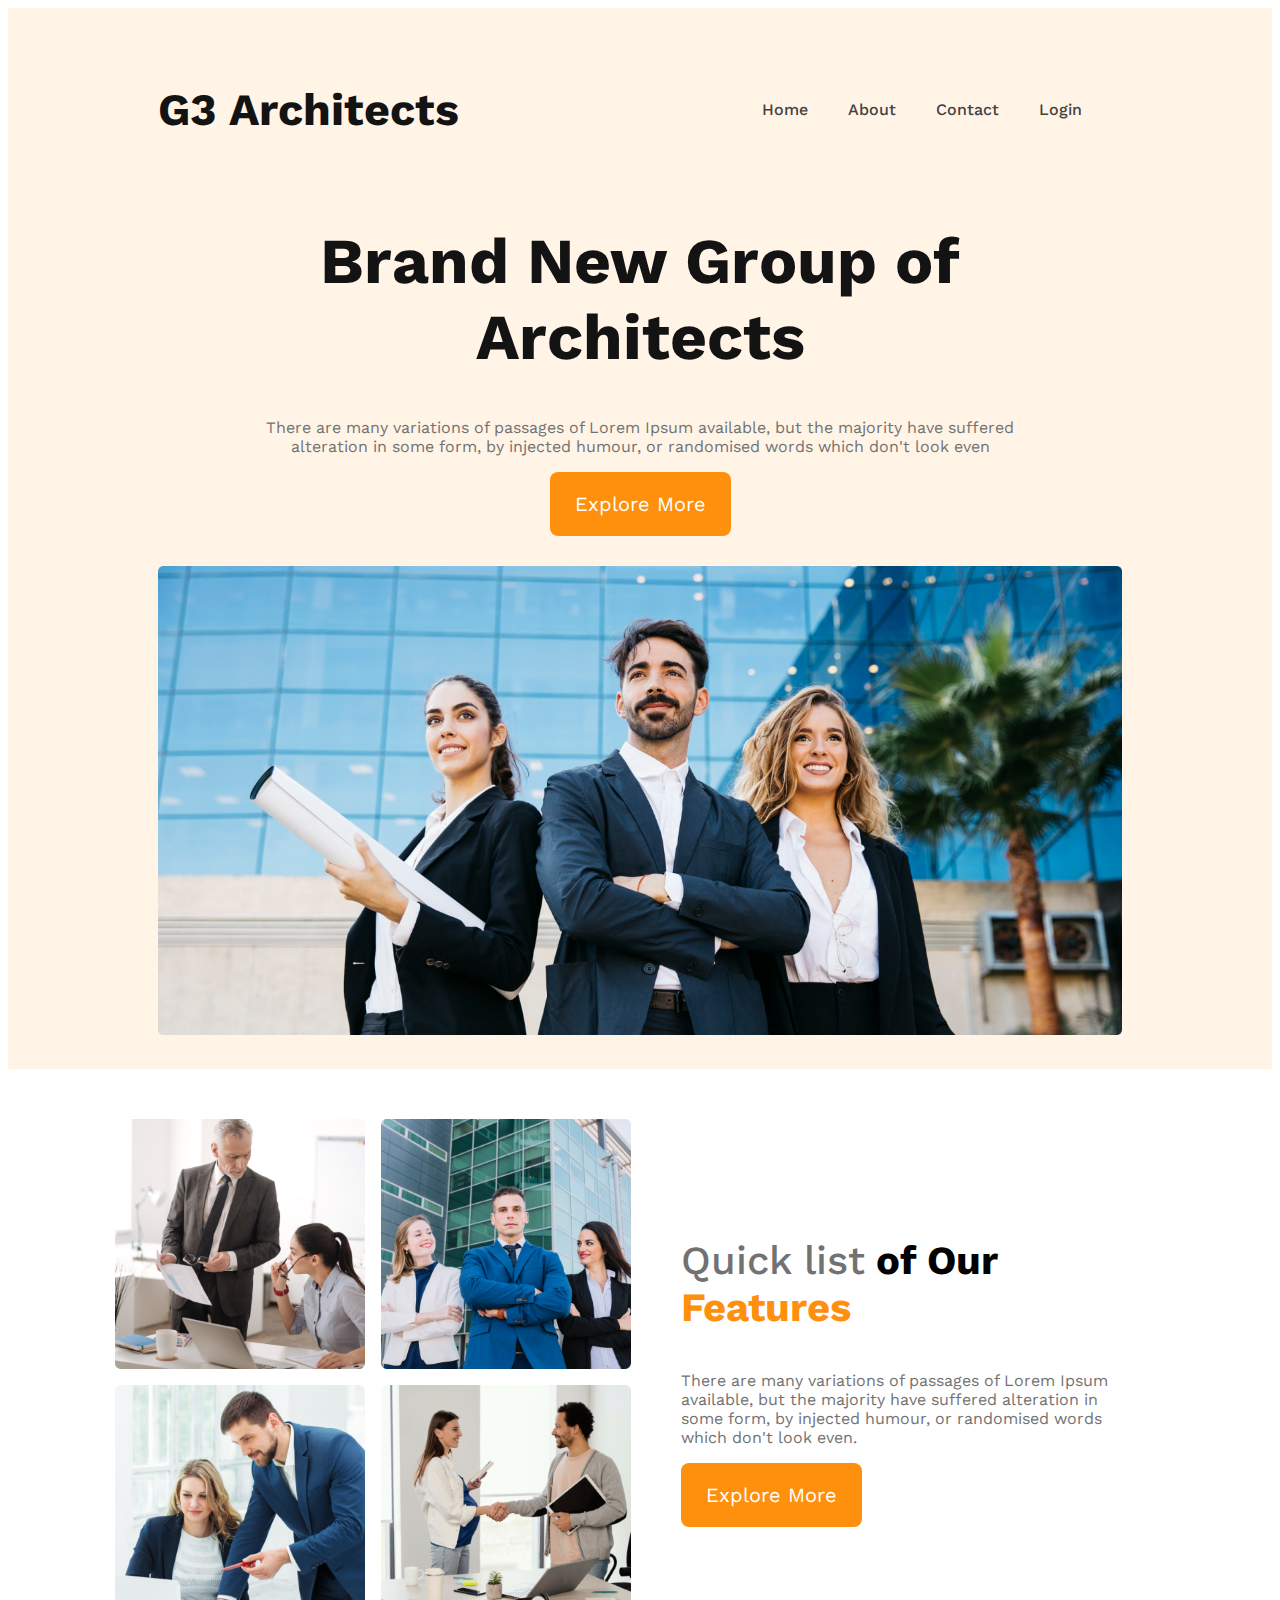
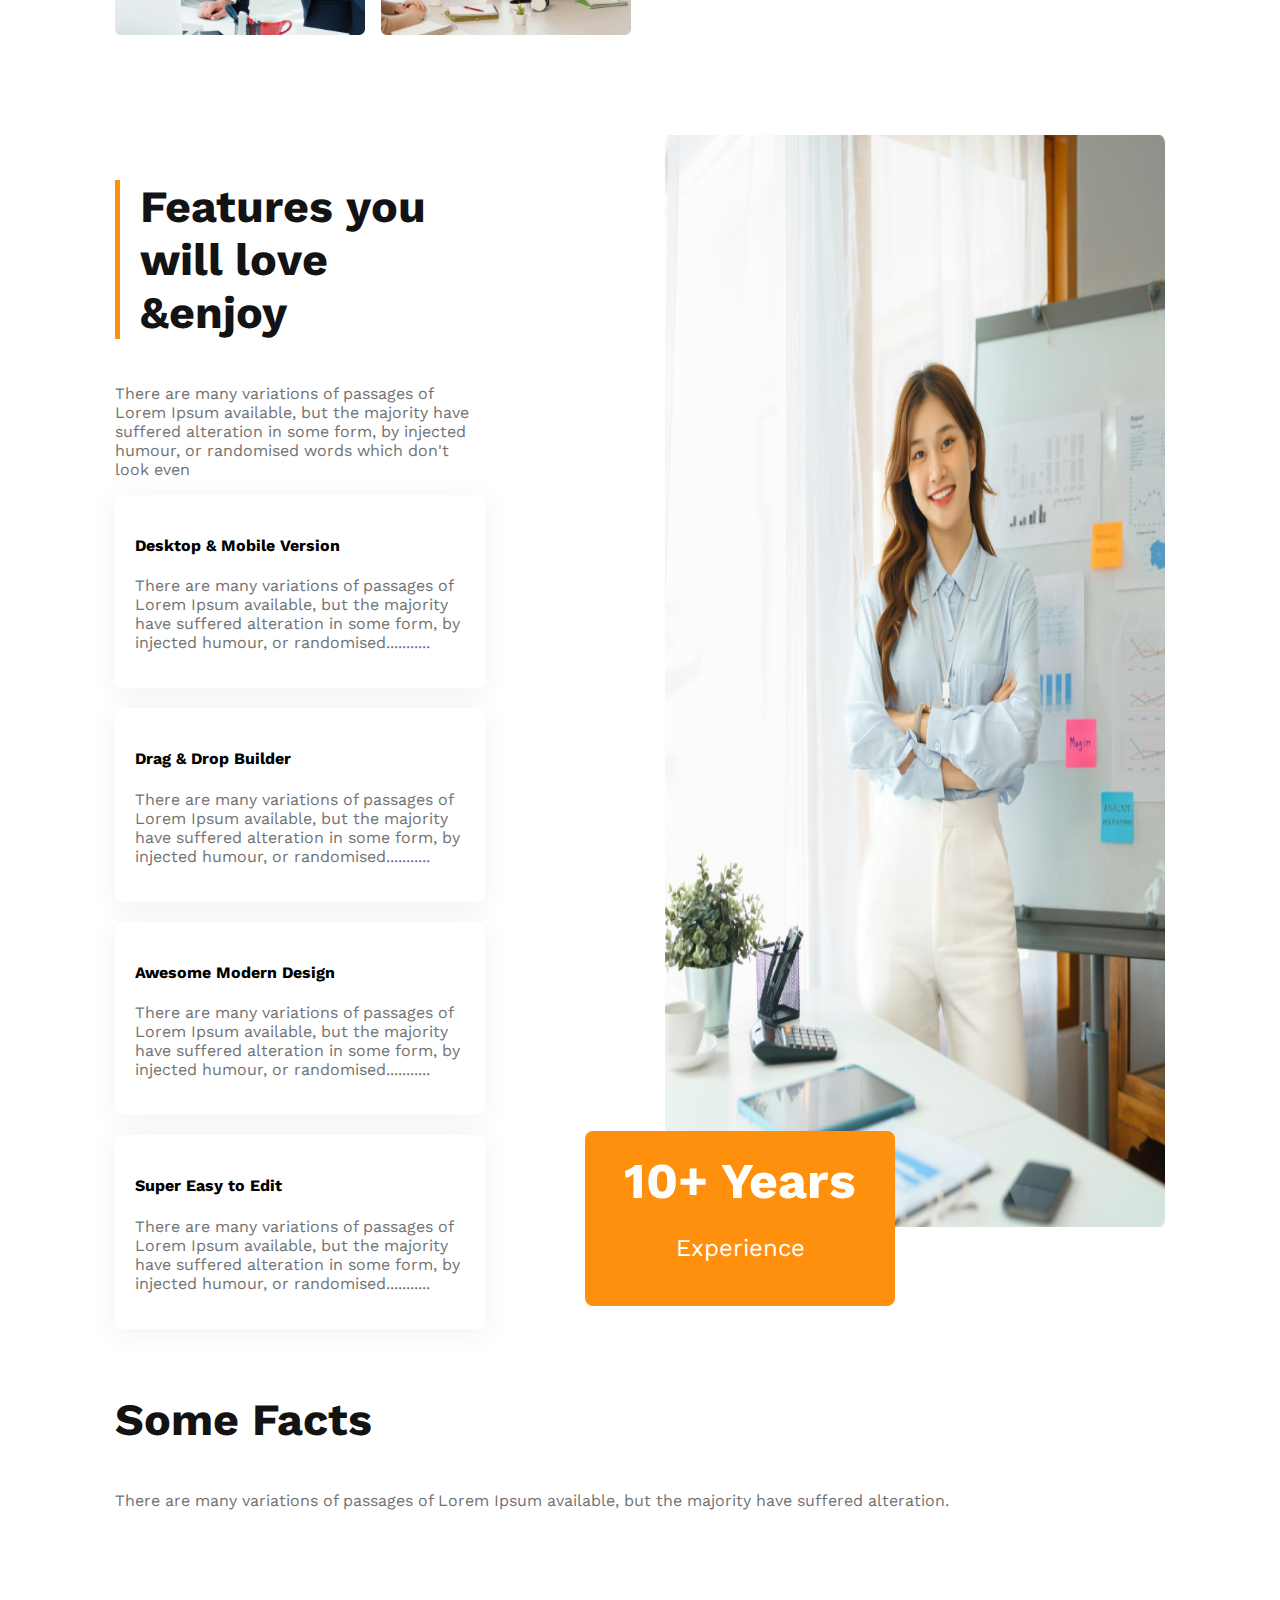
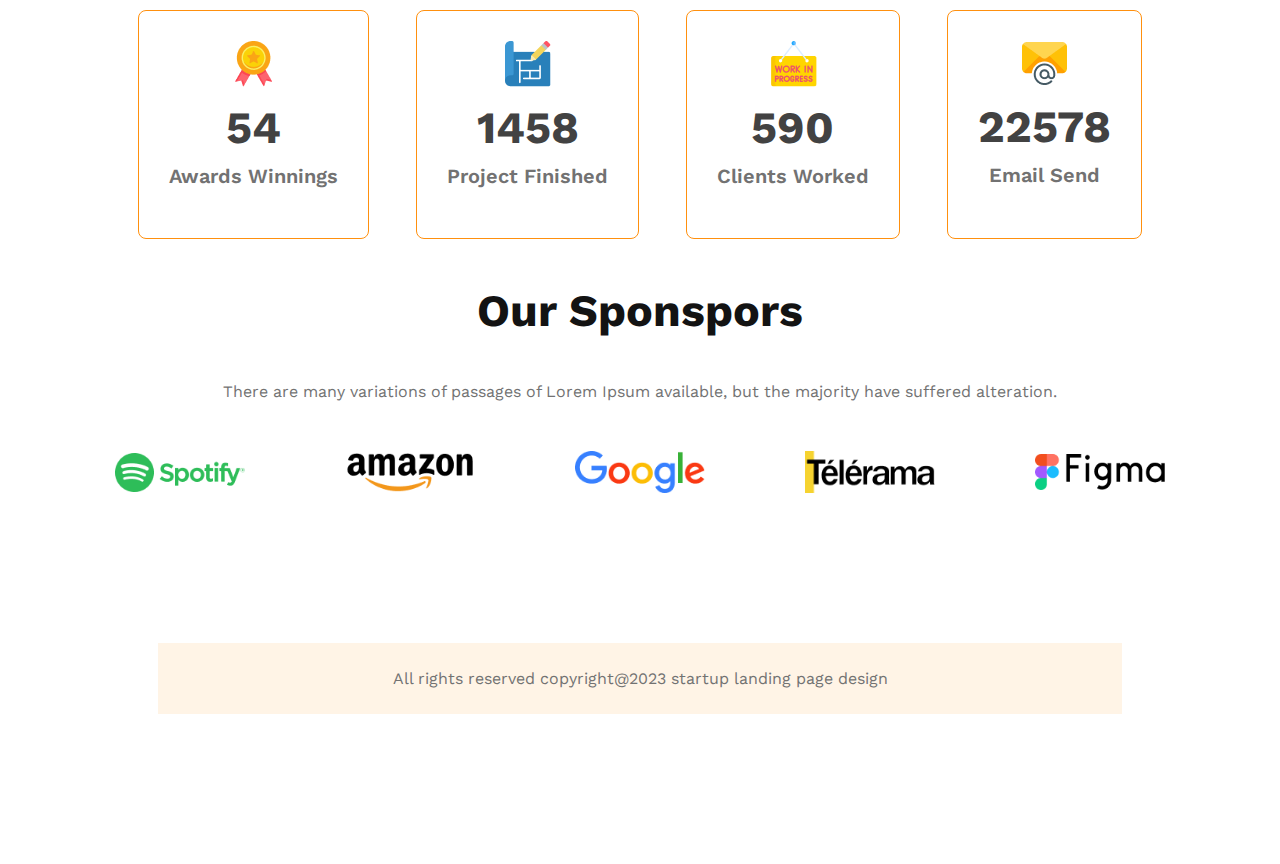
<file: index.html>
<!DOCTYPE html>
<html lang="en">
<head>
    <meta charset="UTF-8">
    <meta name="viewport" content="width=device-width, initial-scale=1.0">
    <title>G3 Architects</title>
    <link rel="stylesheet" href="styles/architect.css">
</head>
<body>
    <header>
        <!-- header start -->
        <nav>
            <h3 class="section-title">G3 Architects</h3>
            <ul>
                <li><a href="">Home</a></li>
                <li><a href="">About</a></li>
                <li><a href="">Contact</a></li>
                <li><a href="">Login</a></li>
            </ul>
        </nav>
        <div class="banner">
            <div class="banner-content">
                <h1 class="banner-title">Brand New Group of Architects</h1>
                <p class="text-light-gray">
                    There are many variations of passages of Lorem Ipsum available, but the majority have suffered alteration in some form, by injected humour, or randomised words which don't look even
                </p>
                <button class="btn-primary">Explore More</button>
            </div>
            <img src="images/banner.png" alt="">
        </div>
        <!-- header end -->
    </header>

    <main>
       <!-- teams section starts -->
        <section class="teams-container">
            <div class="teams-img-container">
                <img src="images/teamone.png" alt="">
                <img src="images/teamtwo.png" alt="">
                <img src="images/teamthree.png" alt="">
                <img src="images/teamfour.png" alt="">
            </div>
            <div class="teams-content">
                <h3 class="teams-title"><span class="quick-list text-light-gray">Quick list</span> of Our <span class="teams-features">Features</span></h3>
                <p class="text-light-gray">There are many variations of passages of Lorem Ipsum available, but the majority have suffered alteration in some form, by injected humour, or randomised words which don't look even.</p>
                <button class="btn-primary">Explore More</button>
            </div>
        </section>
        <!-- teams section end -->

        <!-- features section starts  -->
        <section class="features">
            <div class="features-content">
            <h3 class="section-title">Features you will love &enjoy</h3>
            <p class="text-light-gray">There are many variations of passages of Lorem Ipsum available, but the majority have suffered alteration in some form, by injected humour, or randomised words which don't look even</p>
            <div class="card">
                <h4>Desktop & Mobile Version</h4>
                <p class="text-light-gray">There are many variations of passages of Lorem Ipsum available, but the majority have suffered alteration in some form, by injected humour, or randomised...........</p>
            </div>
            <div class="card">
                <h4>Drag & Drop Builder</h4>
                <p class="text-light-gray">There are many variations of passages of Lorem Ipsum available, but the majority have suffered alteration in some form, by injected humour, or randomised...........</p>
            </div>
            <div class="card">
                <h4>Awesome Modern Design</h4>
                <p class="text-light-gray">There are many variations of passages of Lorem Ipsum available, but the majority have suffered alteration in some form, by injected humour, or randomised...........</p>
            </div>
            <div class="card">
                <h4>Super Easy to Edit</h4>
                <p class="text-light-gray">There are many variations of passages of Lorem Ipsum available, but the majority have suffered alteration in some form, by injected humour, or randomised...........</p>
            </div>
            </div>
            <div class="feature-img">
                <img src="images/architect.png" alt="">
                <div class="ten-years-badge">
                    <h2>10+ Years</h2>
                    <p>Experience</p>
                </div>
            </div>
         </section>
         <!-- features section ends -->
         
         <!-- facts section starts -->
         <section class="facts">
            <h3 class="section-title">Some Facts</h3>
            <p class="text-light-gray">There are many variations of passages of Lorem Ipsum available, but the majority have suffered alteration.</p>
            <div class="facts-card-container">
                <div class="card">
                    <img src="images/icons/ribon.png" alt="">
                    <h2 class="card-states">54</h2>
                    <p class="card-title text-light-gray text-light-gray">Awards Winnings</p>
                </div>
                <div class="card">
                    <img src="images/icons/projects.png" alt="">
                    <h2 class="card-states">1458</h2>
                    <p class="card-title text-light-gray">Project Finished</p>
                </div>
                <div class="card">
                    <img src="images/icons/customers.png" alt="">
                    <h2 class="card-states">590</h2>
                    <p class="card-title text-light-gray">Clients Worked</p>
                </div>
                <div class="card">
                    <img src="images/icons/email.png" alt="">
                    <h2 class="card-states">22578</h2>
                    <p class="card-title text-light-gray">Email Send</p>
                </div>
            </div>
         </section>
         <!-- facts section ends -->

         <!-- sponsors section starts  -->
        <section class="sponsors">
            <h3 class="section-title">Our Sponspors</h3>
            <p class="text-light-gray">There are many variations of passages of Lorem Ipsum available, but the majority have suffered alteration.</p>
            <div class="sponsors-img-container">
                <img src="images/sponsors/spotify.png" alt="">
                <img src="images/sponsors/amazon.png" alt="">
                <img src="images/sponsors/google.png" alt="">
                <img src="images/sponsors/telerama.png" alt="">
                <img src="images/sponsors/figma.png" alt="">
            </div>
        </section>
        <!-- sponsors section ends -->
    </main>
    <!-- footer section starts  -->
    <footer>
            <p class="text-light-gray">All rights reserved copyright@2023 startup landing page design</p>
    </footer>
</body>
</html>
</file>
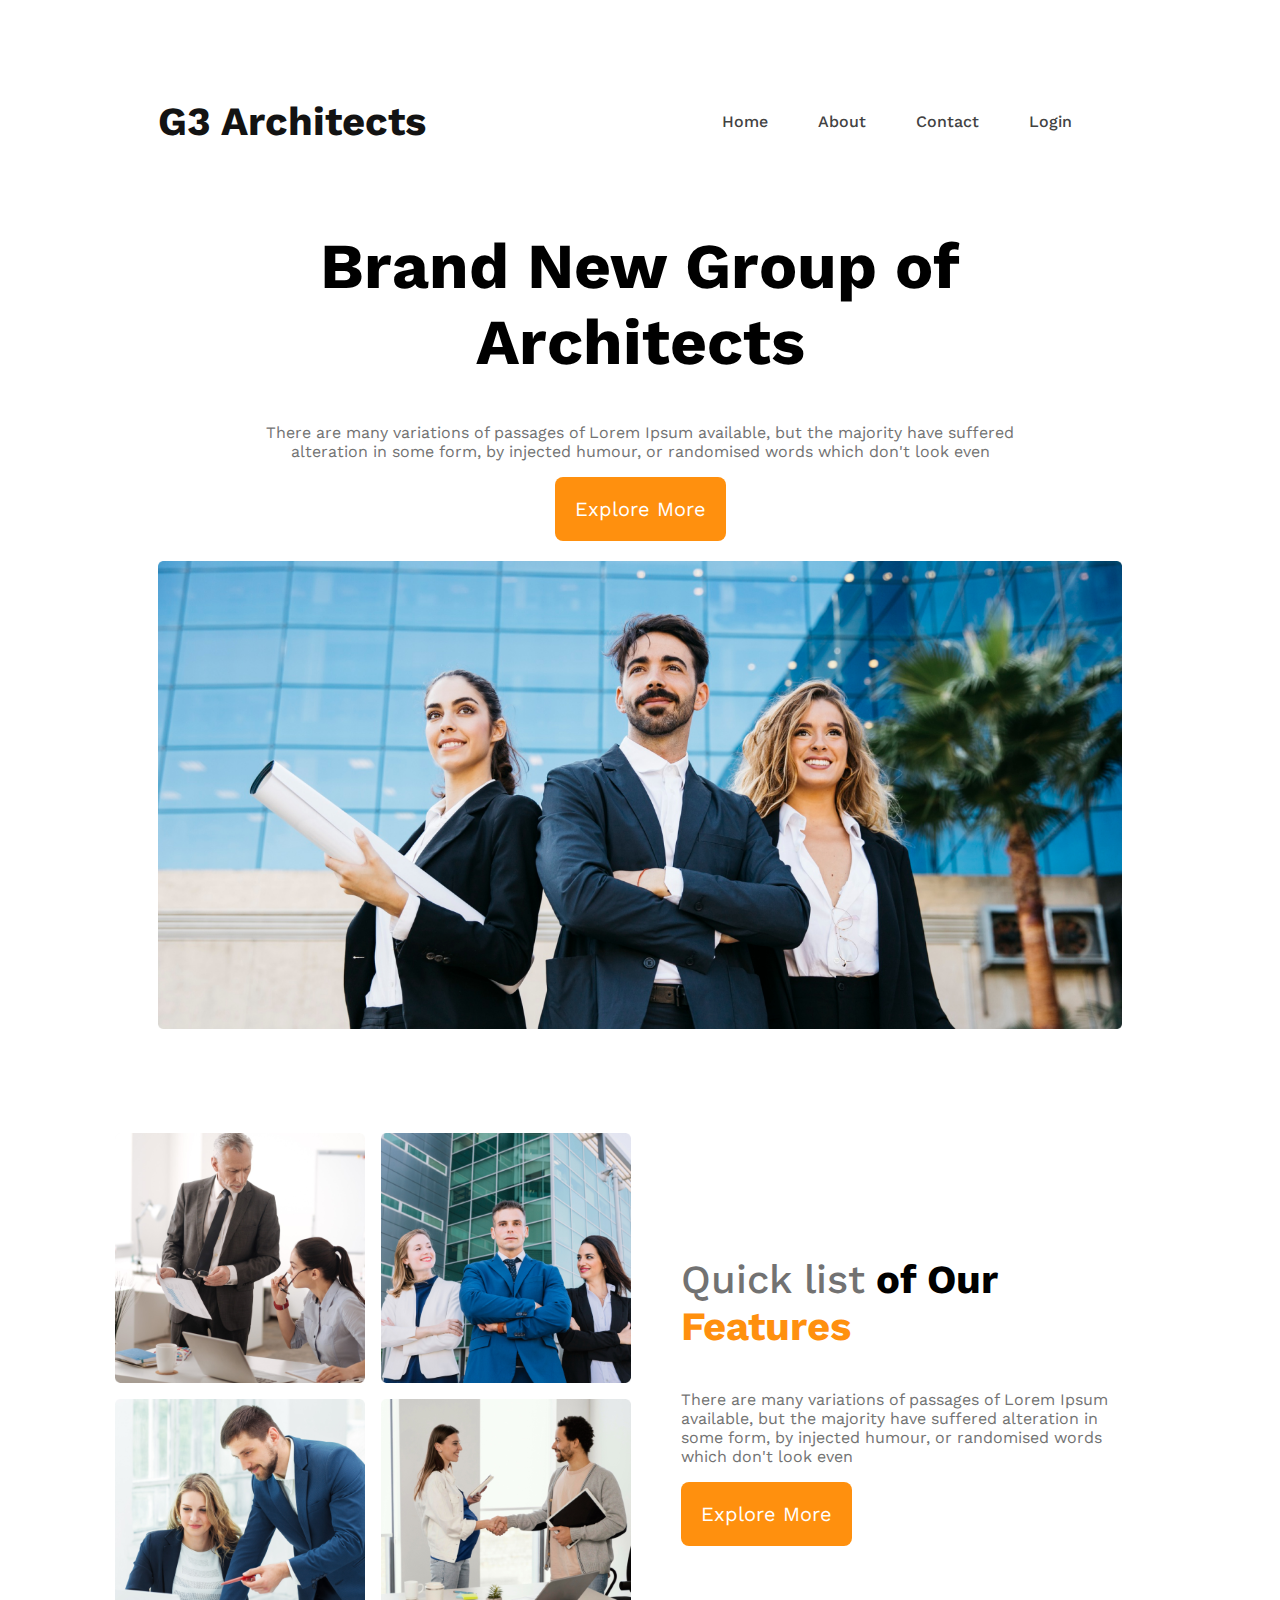
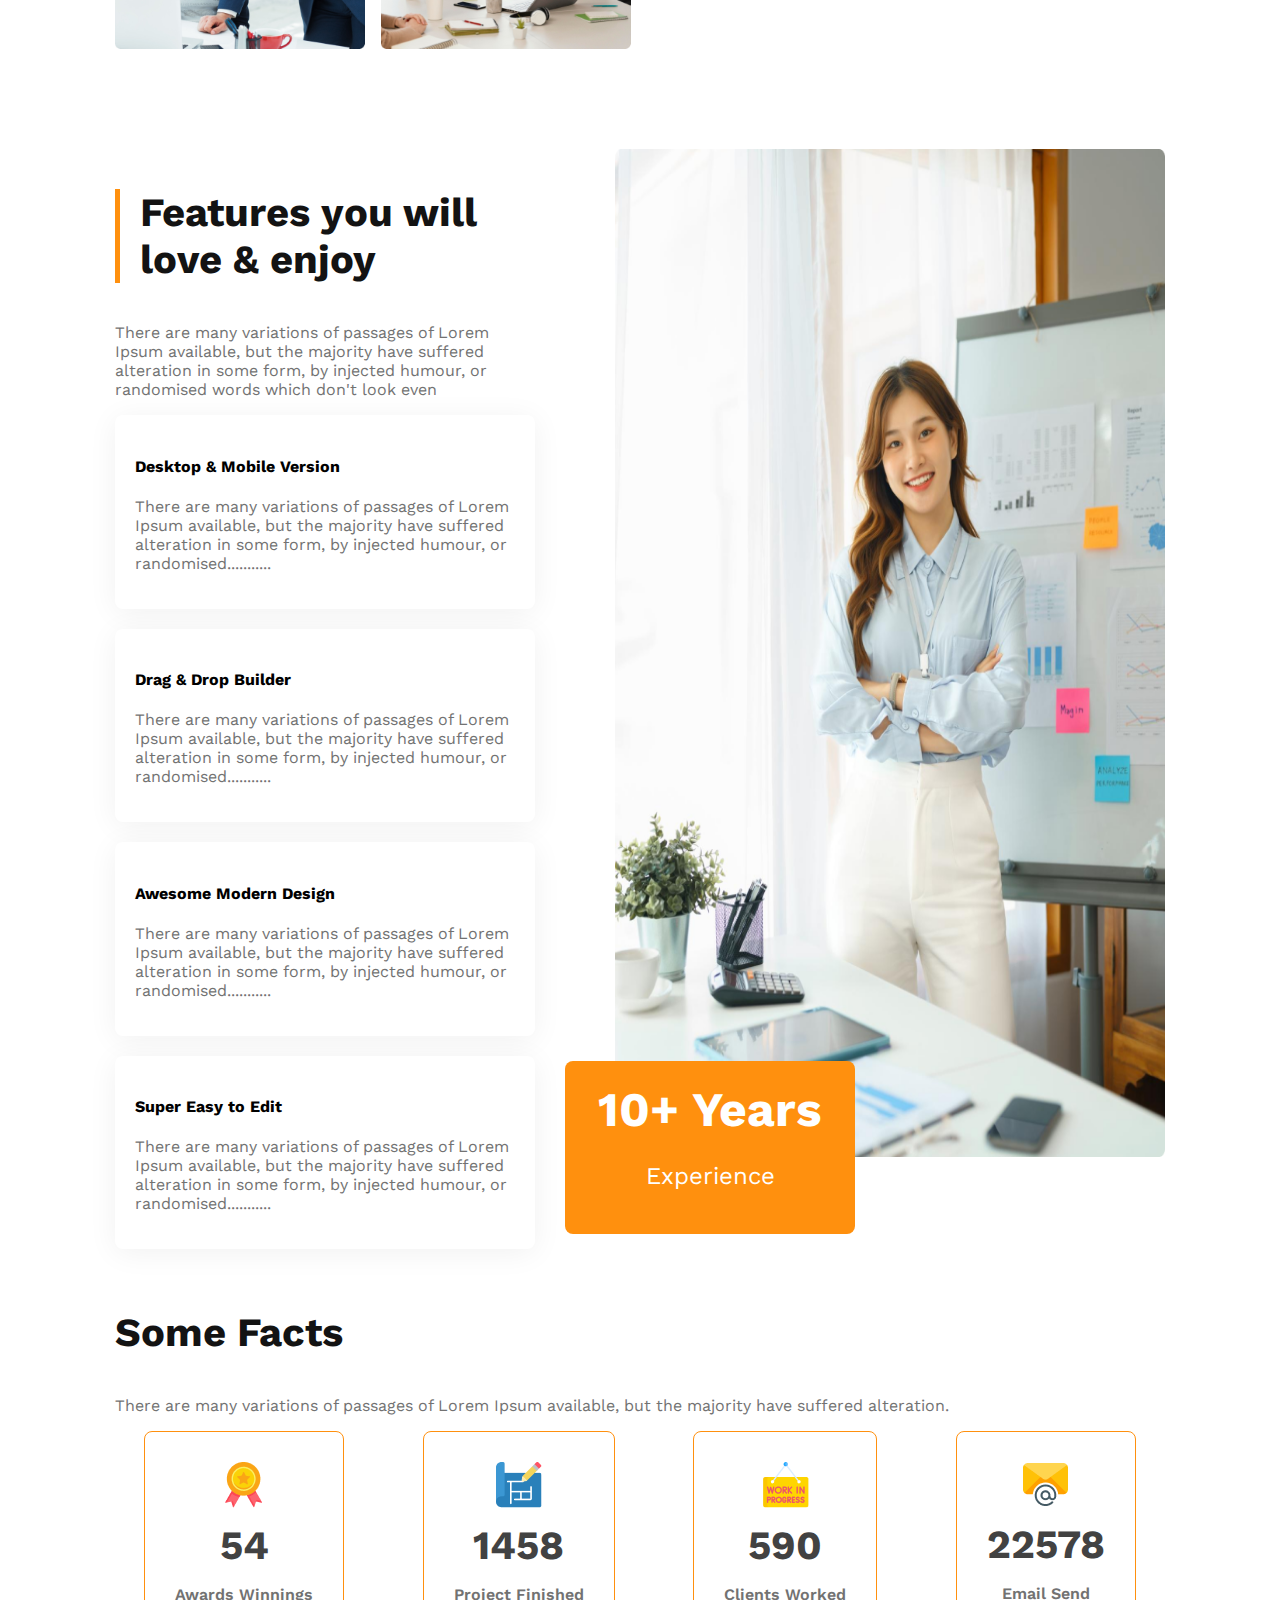
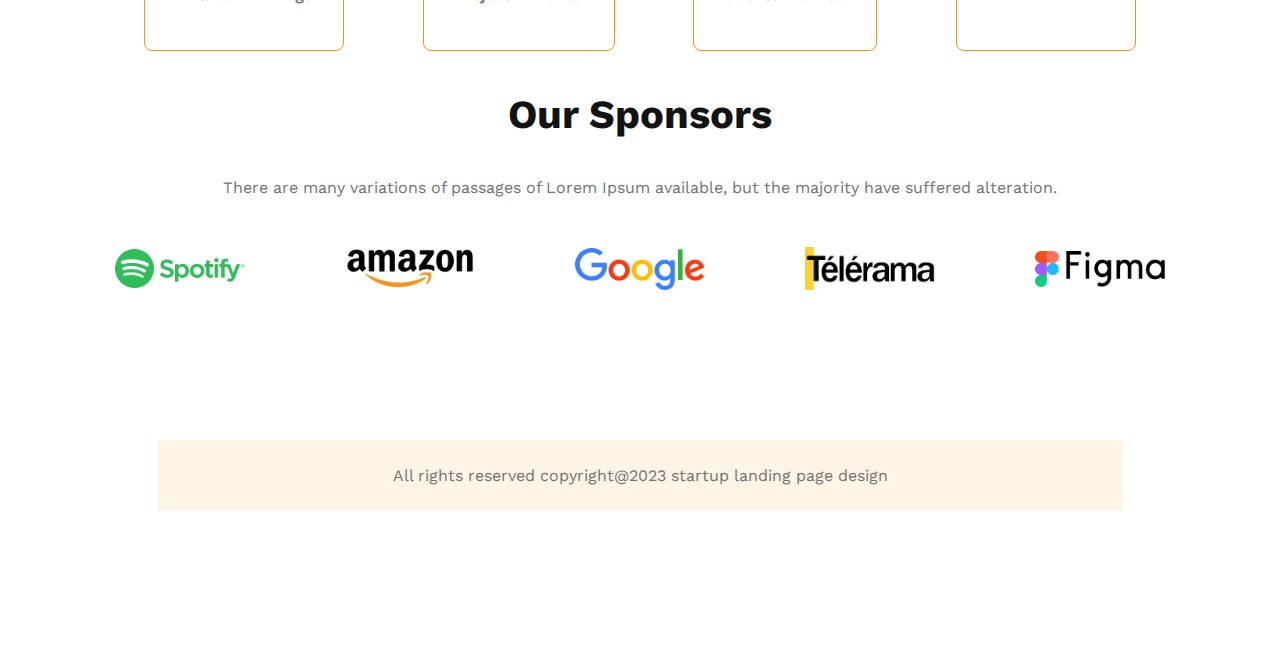
<file: new-index.html>
<!DOCTYPE html>
<html lang="en">
<head>
    <meta charset="UTF-8">
    <meta name="viewport" content="width=device-width, initial-scale=1.0">
    <title>New Web</title>
    <link rel="stylesheet" href="styles/new-architect.css">
</head>
<body>
    <header>
        <!-- header section starts -->
        <nav>
            <h3 class="section-title">G3 Architects</h3>
            <ul>
                <li><a href="">Home</a></li>
                <li><a href="">About</a></li>
                <li><a href="">Contact</a></li>
                <li><a href="">Login</a></li>
            </ul>
        </nav>
        <div class="banner">
            <div class="banner-content">
                <h1 class="banner-title">Brand New Group of Architects</h1>
                <p class="text-light-gray">There are many variations of passages of Lorem Ipsum available, but the majority have suffered alteration in some form, by injected humour, or randomised words which don't look even</p>
                <button class="btn-primary">Explore More</button>
            </div>
            <img src="images/banner.png" alt="">
        </div>
    </header>
    <!-- header section ends -->
    <main>
        <!-- teams section starts -->
        <section class="teams-container">
            <div class="teams-img-container">
                <img src="images/teamone.png" alt="">
                <img src="images/teamtwo.png" alt="">
                <img src="images/teamthree.png" alt="">
                <img src="images/teamfour.png" alt="">
            </div>
            <div class="teams-content">
                <h3 class="teams-title"><span class="quick-list">Quick list</span> of Our <span class="teams-feature">Features</span></h3>
                <p class="text-light-gray">There are many variations of passages of Lorem Ipsum available, but the majority have suffered alteration in some form, by injected humour, or randomised words which don't look even</p>
                <button class="btn-primary">Explore More</button>
            </div>
        </section>
        <!-- teams section ends -->

        <!-- features section starts -->
         <section class="features">
            <div class="features-content">
                <h3 class="section-title">Features you will love & enjoy</h3>
                <p class="text-light-gray">There are many variations of passages of Lorem Ipsum available, but the majority have suffered alteration in some form, by injected humour, or randomised words which don't look even</p>
                <div class="card">
                    <h4>Desktop & Mobile Version</h4>
                    <p class="text-light-gray">There are many variations of passages of Lorem Ipsum available, but the majority have suffered alteration in some form, by injected humour, or randomised...........</p>
                </div>
                <div class="card">
                    <h4>Drag & Drop Builder</h4>
                    <p class="text-light-gray">There are many variations of passages of Lorem Ipsum available, but the majority have suffered alteration in some form, by injected humour, or randomised...........</p>
                </div>
                <div class="card">
                    <h4>Awesome Modern Design</h4>
                    <p class="text-light-gray">There are many variations of passages of Lorem Ipsum available, but the majority have suffered alteration in some form, by injected humour, or randomised...........</p>
                </div>
                <div class="card">
                    <h4>Super Easy to Edit</h4>
                    <p class="text-light-gray">There are many variations of passages of Lorem Ipsum available, but the majority have suffered alteration in some form, by injected humour, or randomised...........</p>
                </div>
            </div>
            <div class="features-img">
                <img src="images/architect.png" alt="">
                <div class="ten-years-badge">
                    <h3>10+ Years</h3>
                    <p>Experience</p>
                </div>
            </div>
         </section>
         <!-- features section ends -->

         <!-- facts section starts -->
        <section class="facts">
            <h3 class="section-title">Some Facts</h3>
            <p class="text-light-gray">There are many variations of passages of Lorem Ipsum available, but the majority have suffered alteration.</p>
            <div class="facts-card-container">
                <div class="card">
                    <img src="images/icons/ribon.png" alt="">
                    <h3 class="card-statess">54</h3>
                    <p class="card-title text-light-gray">Awards Winnings</p>
                </div>
                <div class="card">
                    <img src="images/icons/projects.png" alt="">
                    <h3 class="card-statess">1458</h3>
                    <p class="card-title text-light-gray">Project Finished</p>
                </div>
                <div class="card">
                    <img src="images/icons/customers.png" alt="">
                    <h3 class="card-statess">590</h3>
                    <p class="card-title text-light-gray">Clients Worked</p>
                </div>
                <div class="card">
                    <img src="images/icons/email.png" alt="">
                    <h3 class="card-statess">22578</h3>
                    <p class="card-title text-light-gray">Email Send</p>
                </div>
            </div>
        </section>
        <!-- facts section ends -->

        <!-- sponsors section starts -->
         <section class="sponsors">
            <h3 class="section-title">Our Sponsors</h3>
            <p class="text-light-gray">There are many variations of passages of Lorem Ipsum available, but the majority have suffered alteration.</p>
            <div class="sponsors-img-container">
                <img src="images/sponsors/spotify.png" alt="">
                <img src="images/sponsors/amazon.png" alt="">
                <img src="images/sponsors/google.png" alt="">
                <img src="images/sponsors/telerama.png" alt="">
                <img src="images/sponsors/figma.png" alt="">
            </div>
         </section>
    </main>
    <footer>
        <div>
            <p class="text-light-gray">All rights reserved copyright@2023 startup landing page design</p>
        </div>
    </footer>
</body>
</html>
</file>
<file: styles/architect.css>
/* Work sans font from google fonts */
@import url('https://fonts.googleapis.com/css2?family=Poppins:ital,wght@0,100;0,200;0,300;0,400;0,500;0,600;0,700;0,800;0,900;1,100;1,200;1,300;1,400;1,500;1,600;1,700;1,800;1,900&family=Sora:wght@100..800&family=Work+Sans:ital,wght@0,100..900;1,100..900&display=swap');

/* shared styles */
* {
    font-family: "Work Sans", sans-serif;
}

.section-title{
    font-size: 2.8rem;
    font-weight: 700;
    color: #131313;
}

.text-light-gray{
    color: #727272;
}

.btn-primary{
    color: #FFF;
    background: #FF900E;
    padding: 20px 25px;
    border-radius: 8px;
    border: 0;
    font-size: 1.25rem;
    cursor: pointer;
    margin-bottom: 30px;
}

/* header styles */
header{
    background: rgba(255, 144, 14, 0.10);
    padding: 30px 150px;
    /* padding: 30px 240px; */
}

nav{
    display: flex;
    justify-content: space-between;
    align-items: center;
}

nav > ul{
    display: flex;
}

nav li{
    list-style: none;
    margin-right: 40px;
    font-size: 1rem;
    font-weight: 500;
}

nav a{
    text-decoration: none;
    color: #424242;
}

/* banner styles */
.banner-content{
    max-width: 800px;
    text-align: center;
    margin: 0 auto;
}

.banner-title{
    color: #131313;
    font-weight: 700;
    font-size: 4rem;
}

.banner img{
    width: 100%;
}

/* main styles */
main{
    /* max-width: 1440px; eita mile nai, tai nicher ta dilam*/
    max-width: 1050px;
    margin: 50px auto;
}

/* teams section styles */
.teams-container{
    display: flex;
    align-items: center;
}

.teams-img-container{
    display: grid;
    grid-template-columns: repeat(2, 1fr);
    gap: 1rem;
}

.teams-content{
    padding-left: 50px;
    padding-right: 50px;
}

.teams-title{
    font-size: 2.5rem;
}

.teams-title .quick-list{
    color: #727272;
    font-weight: 500;
}

.teams-title .teams-features{
    color: #FF900E;
    font-weight: 700;
}

/* features section styles */
.features{
    margin-top: 100px;
    display: flex;
    gap: 100px;
}

.features-content .section-title{
    border-left: 5px solid #FF900E;
    padding-left: 20px;
}

.feature-img img{
    width: 500px;
    height: 90%;
    margin-left: 80px;
}

.features .card{
    background-color: #FFF;
    box-shadow: 0px 4px 30px 0px rgba(0, 0, 0, 0.06);
    border-radius: 8px;
    padding: 20px;
    margin-bottom: 20px;
}

.ten-years-badge{
    border-radius: 8px;
    background-color: #FF900E;
    color: #FFF;
    width: 270px;
    padding: 20px;
    text-align: center;
    position: relative;
    bottom: 100px;
}

.ten-years-badge h2{
    margin: 0;
    font-size: 50px;
}

.ten-years-badge p{
    font-size: 1.5rem;
}

/* facts section styles */
.facts-card-container{
    display: flex;
    justify-content: space-around;
    margin-top: 100px;
}

.facts-card-container .card{
    border: 1px solid #FF900E;
    border-radius: 8px;
    text-align: center;
    padding: 30px;
}

.facts-card-container .card-states{
    font-size: 2.8rem;
    color: #424242;
    margin-top: 10px;
    margin-bottom: 10px;
}

.facts-card-container .card-title{
    font-size: 1.25rem;
    font-weight: 600;
    margin-top: 5px;
}

/* sponsors section styles */
.sponsors{
    text-align: center;
}

.sponsors-img-container{
    margin-top: 50px;
    display: flex;
    justify-content: space-between;
    align-items: center;
    gap: 30px;
}

.sponsors-img-container img{
    width: 130px;
}

/* footer styles */
footer{
    background: rgba(255, 144, 14, 0.10);
    padding: 10px;
    text-align: center;
    margin: 150px;
}


/* responsive styles */

/* mobile devices */
@media screen and (max-width: 576px) {
    header{
        padding: 20px;
    }
    nav, .features, .facts-card-container, .sponsors-img-container{
        flex-direction: column;
    }
    .teams-container{
        flex-direction: column-reverse;
    }
    .teams-img-container{
        grid-template-columns: 1fr;
    }
    
    .feature-img img{
        width: 100%;
        margin-left: 0;
    }
    .ten-years-badge{
        max-width: 300px;
        position: static;
    }
    .facts-card-container{
        gap: 20px;
        padding-left: 20px;
        padding-right: 20px;
    }
    footer{
        margin: 50px;
    }
}

/* medium devices */
@media screen and (min-width: 576px) and (max-width:960px) {
    header{
        padding: 40px;
    }
    nav, .features, .teams-container, .facts-card-container, .sponsors-img-container{
        flex-direction: column;
    }
    .facts-card-container{
        gap: 20px;
    }
}
</file>
<file: styles/new-architect.css>
@import url('https://fonts.googleapis.com/css2?family=Poppins:ital,wght@0,100;0,200;0,300;0,400;0,500;0,600;0,700;0,800;0,900;1,100;1,200;1,300;1,400;1,500;1,600;1,700;1,800;1,900&family=Sora:wght@100..800&family=Work+Sans:ital,wght@0,100..900;1,100..900&display=swap');

/* common shared styles */
*{
    font-family: "Work Sans", sans-serif;
}

.section-title{
    /* font-size: 2.8rem;
    font-weight: 700; */
    font-size: 2.5rem;
    font-weight: 700;
    color: #131313;
}

.text-light-gray{
    color: #727272;
}

.btn-primary{
    color: #FFFFFF;
    background: #FF900E;
    padding: 20px;
    font-size: 1.25rem;
    cursor: pointer;
    /* font-size: 1.25rem;
    cursor: pointer; */
    border-radius: 8px;
    border: none;
    margin-bottom: 20px;
}

/* header styles */
header{
    padding: 50px 150px;
}

nav{
    display: flex;
    justify-content: space-between;
    align-items: center;
}

nav ul{
    display: flex;
}

nav li{
    list-style: none;
    margin-right: 50px;
    font-size: 1rem;
    font-weight: 500;
    /* font-size: 1rem;
    font-weight: 500; */
}

nav a{
    text-decoration: none;
    color: #424242;
}

/* banner styles */

.banner-content{
    /* max-width: 800px;
    margin: 0 auto; */
    max-width: 800px;
    margin: 0 auto;
    text-align: center;
}

.banner-title{
    font-weight: 700;
    font-size: 4rem;
    /* font-weight: 700;
    font-size: 4rem; */
}

.banner img{
    width: 100%;
}

/* main styles */
main{
    max-width: 1050px;
    margin: 50px auto;
}

/* teams section stlyes */
.teams-container{
    display: flex;
    align-items: center;
}

.teams-img-container{
    display: grid;
    grid-template-columns: repeat(2, 1fr);
    gap: 1rem;
}

.teams-content{
    padding-left: 50px;
    padding-right: 50px;
}

.teams-title{  
    /* font-size: 2.5rem;
    font-weight: 700; */
    font-size: 2.5rem;
    font-weight: 700;
}

.teams-title .quick-list{
    color: #727272;
    font-weight: 500;
    /* font-weight: 500; */
}

.teams-title .teams-feature{
    color: #FF900E;
    font-weight: 700;
    /* font-weight: 700; */
}

/* features section styles */
.features{
    display: flex;
    gap: 30px;
    margin-top: 100px;
}

.features-content .section-title{
    border-left: 5px solid #FF900E;
    padding-left: 20px;
}

.features-content .card{
    /* eita full copy marsi  */
    background-color: #FFF;
    box-shadow: 0px 4px 30px 0px rgba(0, 0, 0, 0.06);
    border-radius: 8px;
    padding: 20px;
    margin-bottom: 20px;
}

.features-img img{
    width: 550px;
    height: 90%;
    margin-left: 50px;
}

.ten-years-badge{
    /* eitar onek kichu copy marsi */
    color: #FFFFFF;
    background: #FF900E;
    padding: 20px;
    width: 250px;
    padding: 20px;
    border-radius: 8px;
    text-align: center;
    position: relative;
    bottom: 100px;
}

.ten-years-badge h3{
    font-size: 3rem;
    margin: 0;
}

.ten-years-badge p{
    font-size: 1.5rem;
}


/* facts section styles */
.facts-card-container{
    display: flex;
    justify-content: space-around;
    gap: 20px;
}

.facts-card-container .card{
    border: 1px solid #FF900E;
    border-radius: 8px;
    text-align: center;
    padding: 30px;
}

.card .card-statess{
    font-size: 2.5rem;
    color: #424242;
    margin-top: 10px;
    margin-bottom: 10px;
    /* margin-top: 10px;
    margin-bottom: 10px; */
}

.card .card-title{
    font-size: 1rem;
    font-weight: 600;
    /* font-weight: 600; */
}

/* sponsors section styles */
.sponsors{
    text-align: center;
}

.sponsors-img-container{
    margin-top: 50px;
    display: flex;
    justify-content: space-between;
    align-items: center;
    gap: 30px;
    /* align-items: center; */
    /* gap: 30px; */
}

.sponsors-img-container img{
    width: 130px;
}

/* footer styles */
footer{
    background: rgba(255, 144, 14, 0.10);
    padding: 10px;
    text-align: center;
    margin: 150px;
}

/* responsive styles */

/* small devices */
@media screen and (max-width:576px) {
    header{
        padding: 20px;
    }
    nav, .features, .facts-card-container, .sponsors-img-container{
        flex-direction: column;
    }
    .teams-container{
        flex-direction: column-reverse;
    }
    .teams-img-container{
        grid-template-columns: 1fr;
    }
    .features-img img{
        margin-left: 20px;
        width: 100%;
    }
    .facts{
        margin-left: 20px;
    }
    footer{
        margin: 50px;
    }
}

/* medium devices */
@media screen and (min-width:576px) and (max-width:990px) {
    header{
        padding: 50px;
    }
    nav, .teams-container, .features, .facts-card-container, .sponsors-img-container{
        flex-direction: column;
    }
}
</file>
